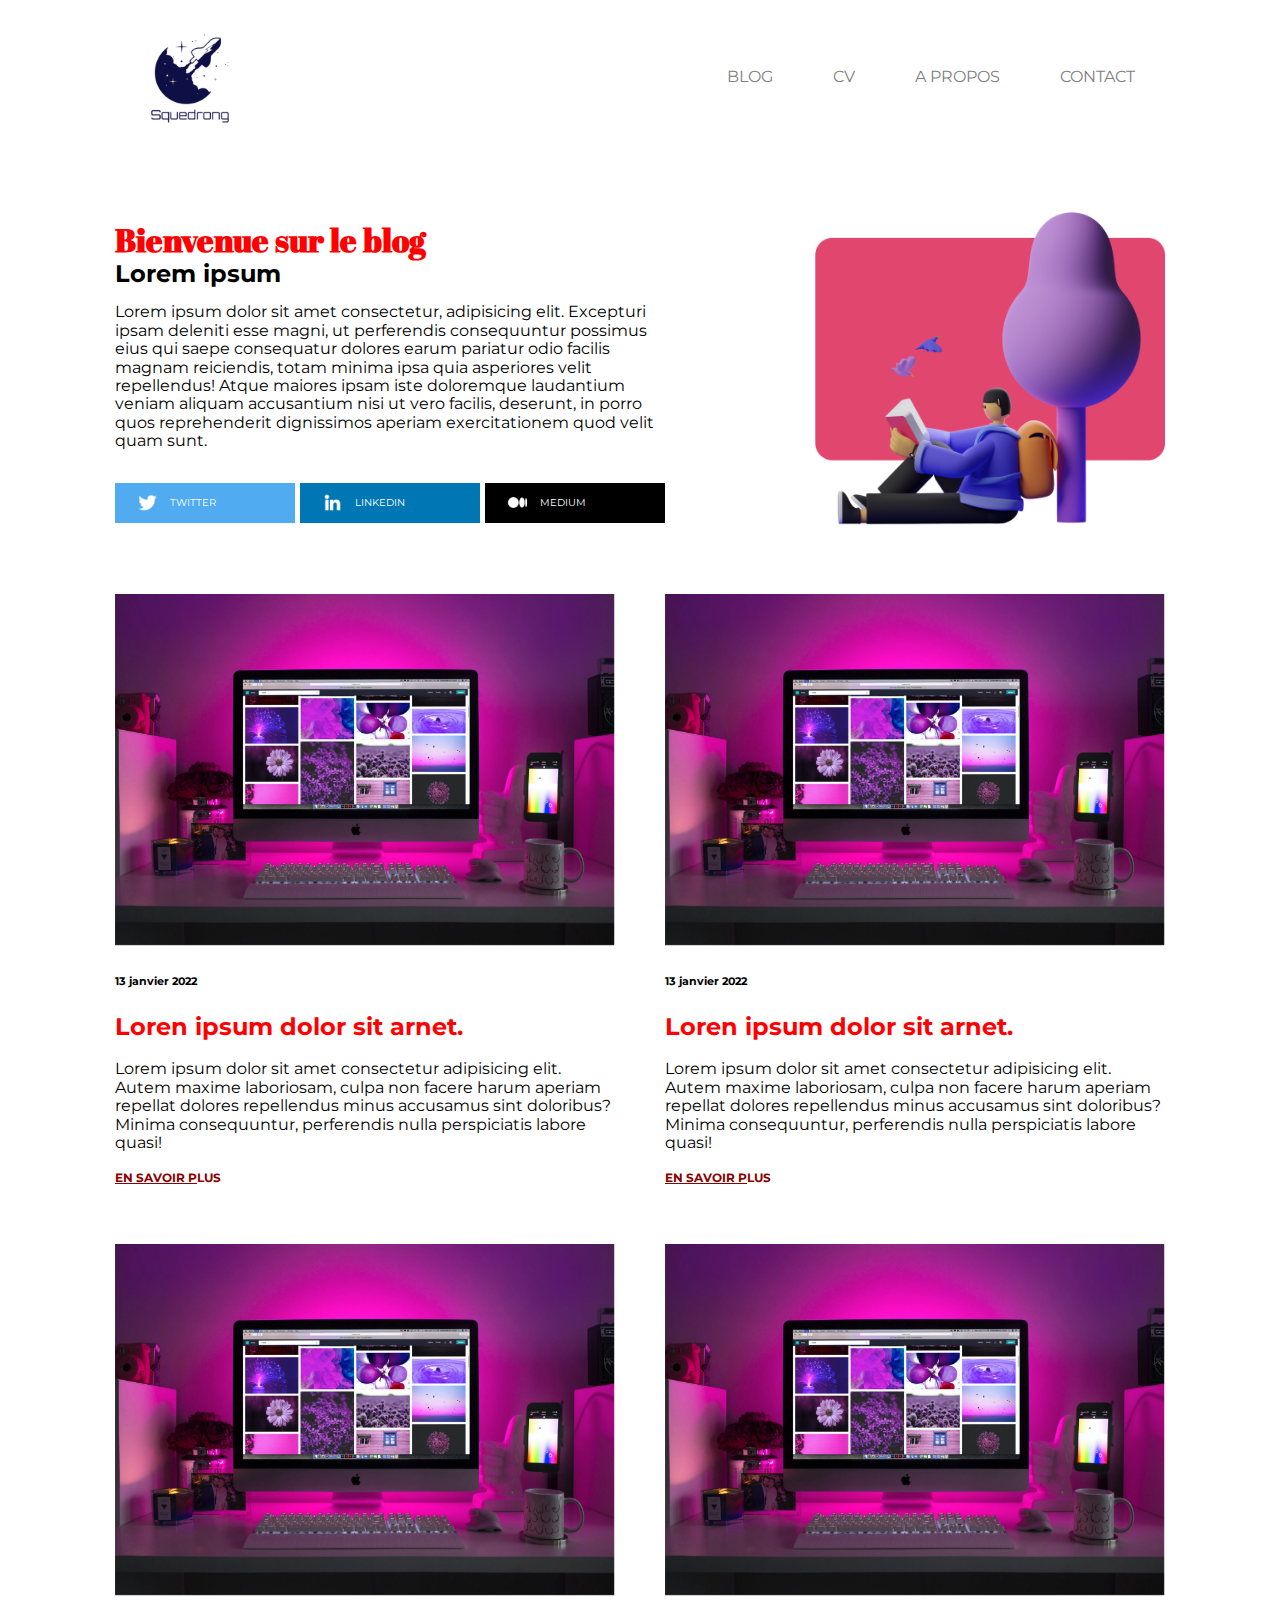
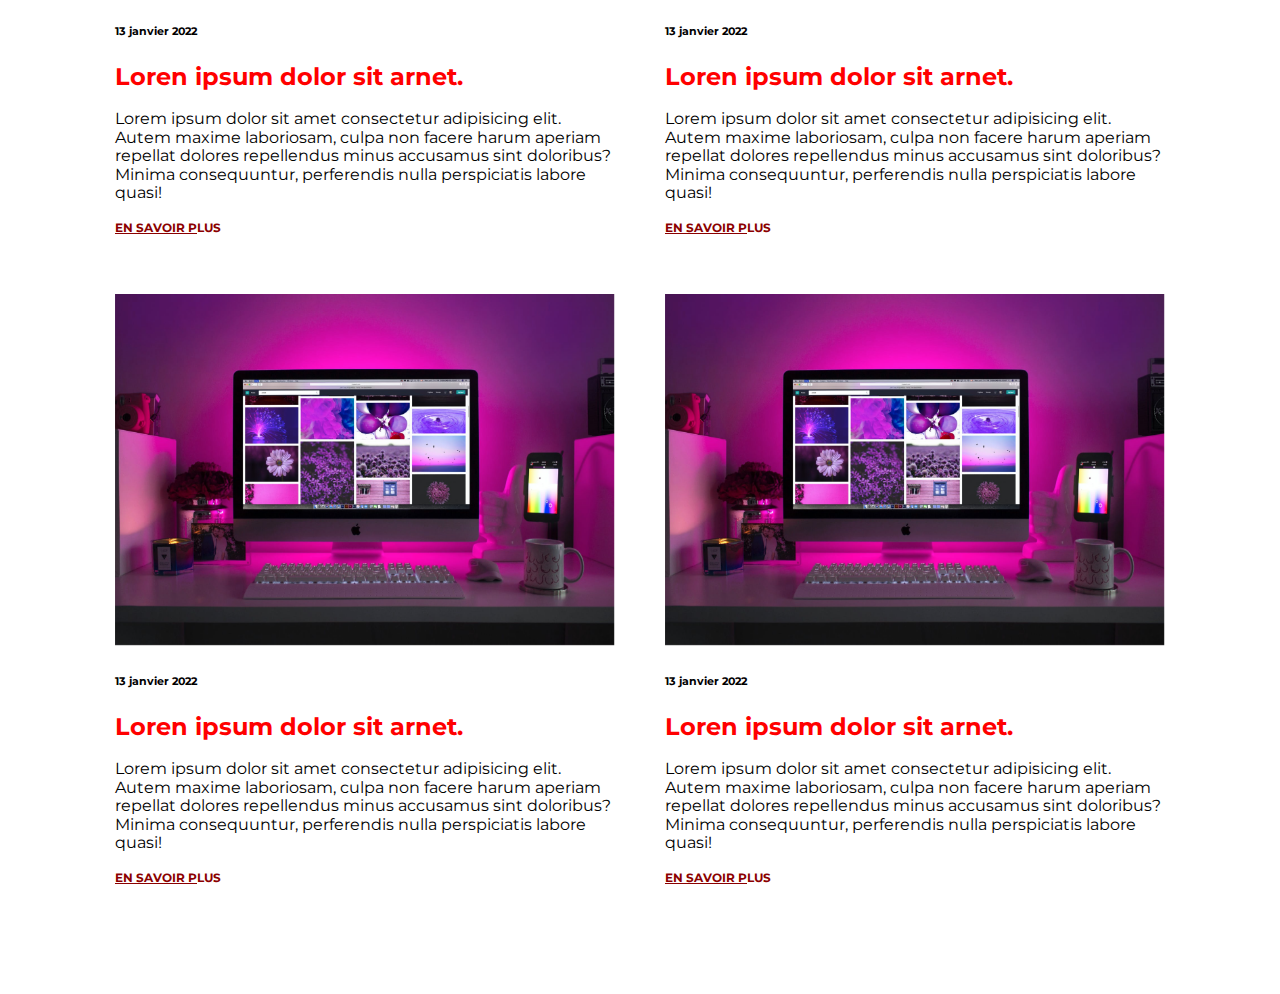
<file: index.html>
<!DOCTYPE html>
<html lang="fr">

<head>
    <meta charset="UTF-8" />
    <link rel="stylesheet" href="./style/normalize.css" />
    <link rel="stylesheet" href="./style/style.css" />
    <link rel="stylesheet" href="./style/index.css" />
    <link rel="preconnect" href="https://fonts.googleapis.com" />
    <link rel="preconnect" href="https://fonts.gstatic.com" crossorigin />
    <link href="https://fonts.googleapis.com/css2?family=Abril+Fatface&family=Montserrat&display=swap"
        rel="stylesheet" />
    <title>Blog</title>
</head>

<body>
    <nav>
        <a href="#"><img class="logo" src="image/logo.png" alt="logo"></a>

        <ul>
            <li><a class="lien_nav" href="index.html">BLOG</a></li>
            <li><a class="lien_nav" href="cv.html">CV</a></li>
            <li><a class="lien_nav" href="apropos.html">A PROPOS</a></li>
            <li><a class="lien_nav" href="contact.html">CONTACT</a></li>
        </ul>
    </nav>

    <div class="social">
        <div class="bas">
            <h1>Bienvenue sur le blog</h1>
            <h2 class="sous_titre">Lorem ipsum</h2>
            <p>
                Lorem ipsum dolor sit amet consectetur, adipisicing elit. Excepturi
                ipsam deleniti esse magni, ut perferendis consequuntur possimus eius
                qui saepe consequatur dolores earum pariatur odio facilis magnam
                reiciendis, totam minima ipsa quia asperiores velit repellendus! Atque
                maiores ipsam iste doloremque laudantium veniam aliquam accusantium
                nisi ut vero facilis, deserunt, in porro quos reprehenderit
                dignissimos aperiam exercitationem quod velit quam sunt.
            </p>

            <ul class="boutonlien">
                <li>
                    <a href="https://twitter.com" target="_blank" class="boutonlien1"><img src="image/twitter.png"
                            class="im1" alt="twitter" />TWITTER</a>
                </li>
                <li>
                    <a href="https://www.linkedin.com" target="_blank" class="boutonlien2"><img src="image/linkedin.png"
                            class="im1" alt="linkedin" />LINKEDIN</a>
                </li>
                <li>
                    <a href="https://medium.com" target="_blank" class="boutonlien3"><img src="image/medium.png"
                            class="im1" alt="medium" />MEDIUM</a>
                </li>
            </ul>
        </div>
        <img class="logo2" src="image/illustration.png" alt="illustration" />
    </div>
    <main>
        <div class="container">
            <div class="article">
                <img src="image/ordi.PNG" alt="photo post 1" />
                <h6>13 janvier 2022</h6>
                <h2>Loren ipsum dolor sit arnet.</h2>
                <p>
                    Lorem ipsum dolor sit amet consectetur adipisicing elit. Autem
                    maxime laboriosam, culpa non facere harum aperiam repellat dolores
                    repellendus minus accusamus sint doloribus? Minima consequuntur,
                    perferendis nulla perspiciatis labore quasi!
                </p>
                <a href="article.html"><span>EN SAVOIR P</span>LUS</a>
            </div>
            <div class="article">
                <img src="image/ordi.PNG" alt="photo post 1" />
                <h6>13 janvier 2022</h6>
                <h2>Loren ipsum dolor sit arnet.</h2>
                <p>
                    Lorem ipsum dolor sit amet consectetur adipisicing elit. Autem
                    maxime laboriosam, culpa non facere harum aperiam repellat dolores
                    repellendus minus accusamus sint doloribus? Minima consequuntur,
                    perferendis nulla perspiciatis labore quasi!
                </p>
                <a href="article.html"><span>EN SAVOIR P</span>LUS</a>
            </div>
            <div class="article">
                <img src="image/ordi.PNG" alt="photo post 1" />
                <h6>13 janvier 2022</h6>
                <h2>Loren ipsum dolor sit arnet.</h2>
                <p>
                    Lorem ipsum dolor sit amet consectetur adipisicing elit. Autem
                    maxime laboriosam, culpa non facere harum aperiam repellat dolores
                    repellendus minus accusamus sint doloribus? Minima consequuntur,
                    perferendis nulla perspiciatis labore quasi!
                </p>
                <a href="article.html"><span>EN SAVOIR P</span>LUS</a>
            </div>
            <div class="article">
                <img src="image/ordi.PNG" alt="photo post 1" />
                <h6>13 janvier 2022</h6>
                <h2>Loren ipsum dolor sit arnet.</h2>
                <p>
                    Lorem ipsum dolor sit amet consectetur adipisicing elit. Autem
                    maxime laboriosam, culpa non facere harum aperiam repellat dolores
                    repellendus minus accusamus sint doloribus? Minima consequuntur,
                    perferendis nulla perspiciatis labore quasi!
                </p>
                <a href="article.html"><span>EN SAVOIR P</span>LUS</a>
            </div>
            <div class="article">
                <img src="image/ordi.PNG" alt="photo post 1" />
                <h6>13 janvier 2022</h6>
                <h2>Loren ipsum dolor sit arnet.</h2>
                <p>
                    Lorem ipsum dolor sit amet consectetur adipisicing elit. Autem
                    maxime laboriosam, culpa non facere harum aperiam repellat dolores
                    repellendus minus accusamus sint doloribus? Minima consequuntur,
                    perferendis nulla perspiciatis labore quasi!
                </p>
                <a href="article.html"><span>EN SAVOIR P</span>LUS</a>
            </div>
            <div class="article">
                <img src="image/ordi.PNG" alt="photo post 1" />
                <h6>13 janvier 2022</h6>
                <h2>Loren ipsum dolor sit arnet.</h2>
                <p>
                    Lorem ipsum dolor sit amet consectetur adipisicing elit. Autem
                    maxime laboriosam, culpa non facere harum aperiam repellat dolores
                    repellendus minus accusamus sint doloribus? Minima consequuntur,
                    perferendis nulla perspiciatis labore quasi!
                </p>
                <a href="article.html"><span>EN SAVOIR P</span>LUS</a>
            </div>
        </div>
    </main>
</body>

</html>
</file>
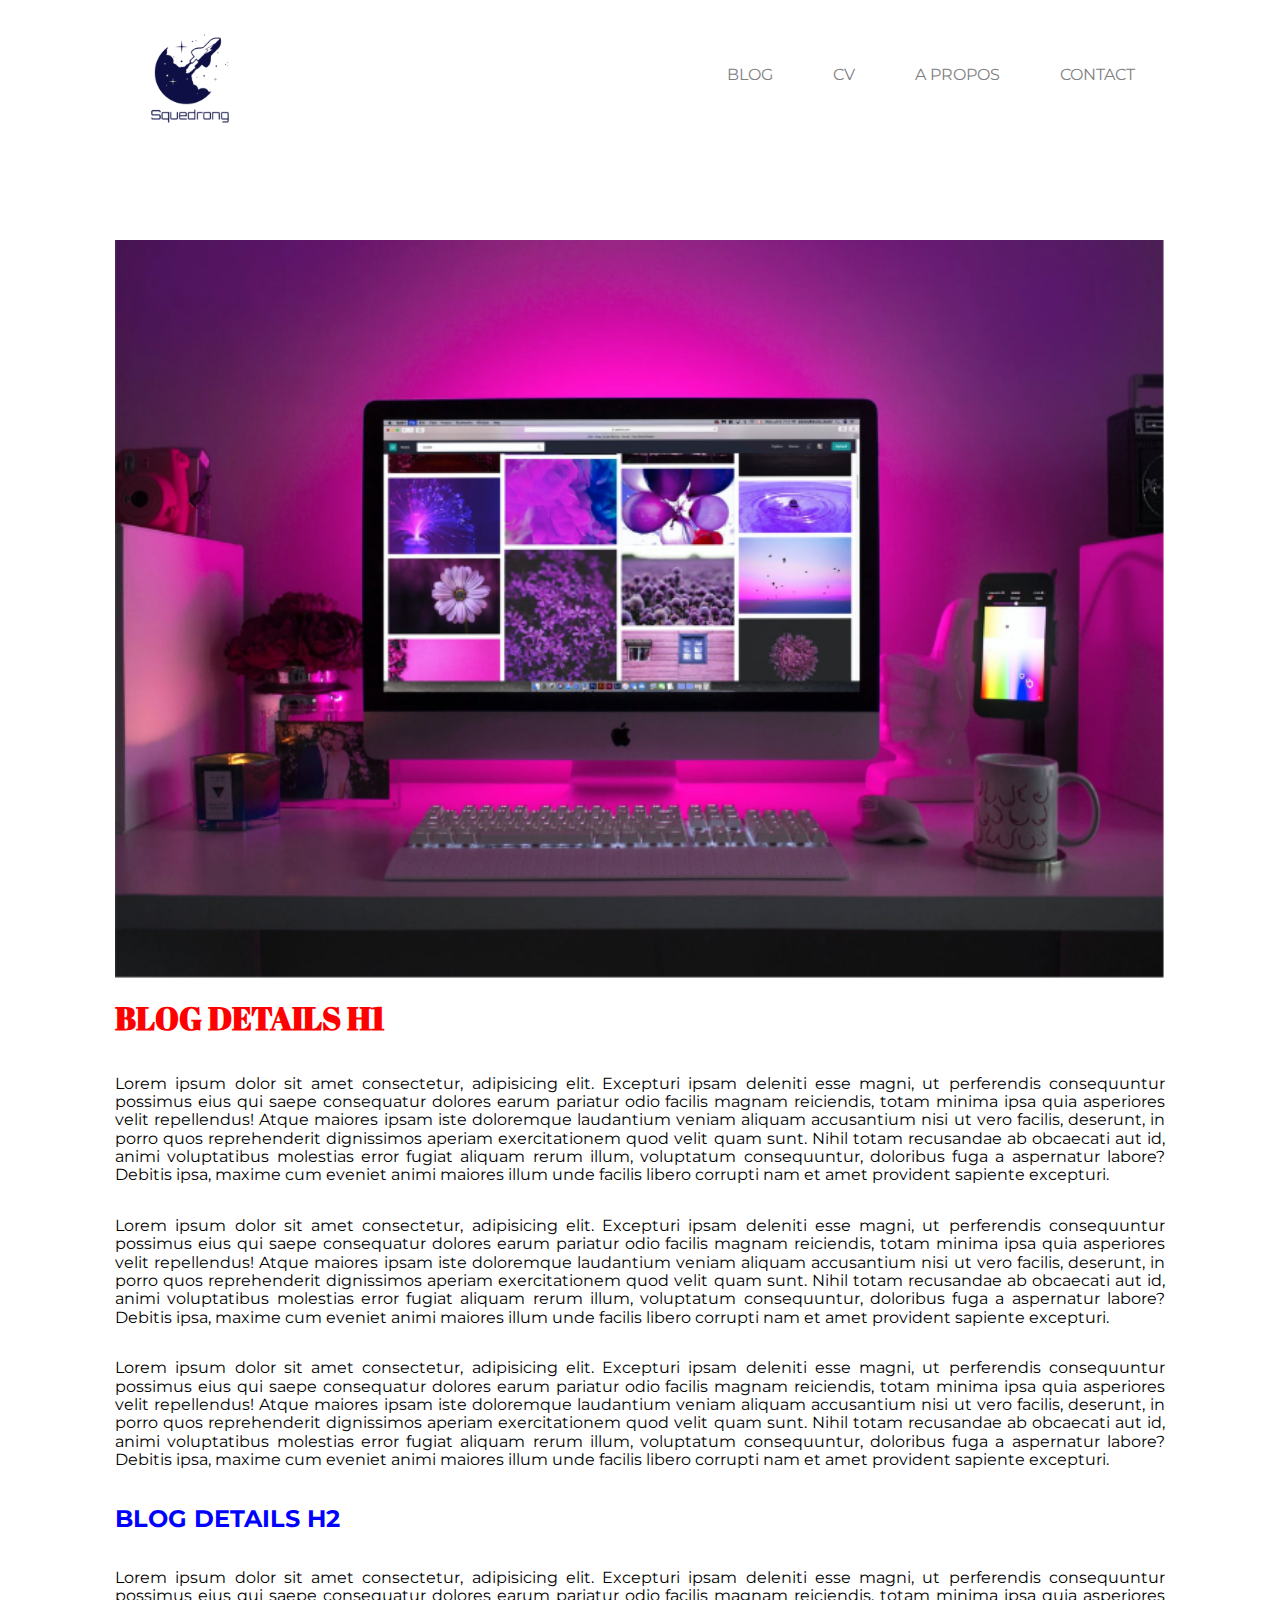
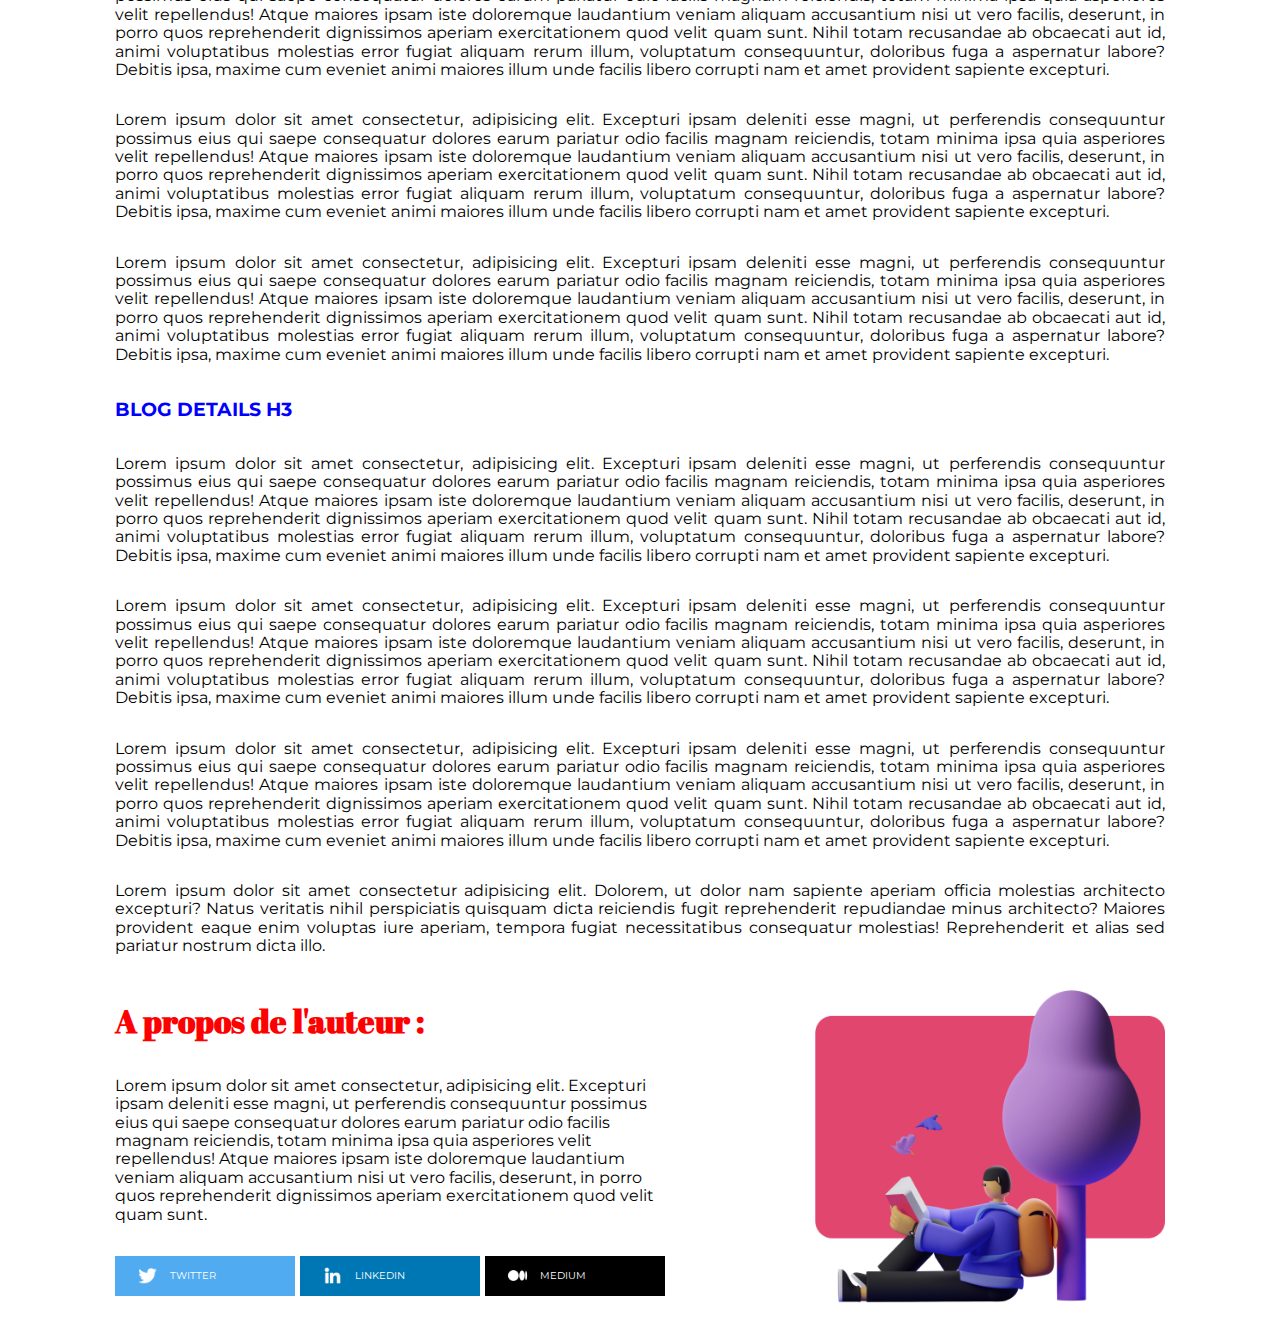
<file: article.html>
<!DOCTYPE html>
<html lang="fr">

<head>
  <meta charset="UTF-8" />
  <title>Post de blog</title>
  <link rel="stylesheet" href="./style/normalize.css" />
  <link rel="stylesheet" href="style/style.css">
  <link rel="stylesheet" href="style/article.css">
  <link rel="preconnect" href="https://fonts.googleapis.com">
  <link rel="preconnect" href="https://fonts.gstatic.com" crossorigin>
  <link href="https://fonts.googleapis.com/css2?family=Abril+Fatface&family=Montserrat&display=swap" rel="stylesheet">
</head>

<body>

  <nav>
    <a href="index.html"><img class="logo" src="image/logo.png" alt="logo"></a>

    <ul>
      <li><a class="lien_nav" href="index.html">BLOG</a></li>
      <li><a class="lien_nav" href="cv.html">CV</a></li>
      <li><a class="lien_nav" href="apropos.html">A PROPOS</a></li>
      <li><a class="lien_nav" href="contact.html">CONTACT</a></li>
    </ul>
  </nav>

  <main>
    <img class="illustration" src="image/ordi.PNG" alt="ordi">

    <h1>BLOG DETAILS H1</h1>

    <p>Lorem ipsum dolor sit amet consectetur, adipisicing elit. Excepturi ipsam deleniti esse magni, ut perferendis
      consequuntur possimus eius qui saepe consequatur dolores earum pariatur odio facilis magnam reiciendis,
      totam minima ipsa quia asperiores velit repellendus! Atque maiores ipsam iste doloremque laudantium veniam
      aliquam accusantium nisi ut vero facilis, deserunt, in porro quos reprehenderit dignissimos aperiam
      exercitationem quod velit quam sunt. Nihil totam recusandae ab obcaecati aut id, animi voluptatibus
      molestias error fugiat aliquam rerum illum, voluptatum consequuntur, doloribus fuga a aspernatur labore?
      Debitis ipsa, maxime cum eveniet animi maiores illum unde facilis libero corrupti nam et amet provident
      sapiente excepturi.</p>
    <p>Lorem ipsum dolor sit amet consectetur, adipisicing elit. Excepturi ipsam deleniti esse magni, ut perferendis
      consequuntur possimus eius qui saepe consequatur dolores earum pariatur odio facilis magnam reiciendis,
      totam minima ipsa quia asperiores velit repellendus! Atque maiores ipsam iste doloremque laudantium veniam
      aliquam accusantium nisi ut vero facilis, deserunt, in porro quos reprehenderit dignissimos aperiam
      exercitationem quod velit quam sunt. Nihil totam recusandae ab obcaecati aut id, animi voluptatibus
      molestias error fugiat aliquam rerum illum, voluptatum consequuntur, doloribus fuga a aspernatur labore?
      Debitis ipsa, maxime cum eveniet animi maiores illum unde facilis libero corrupti nam et amet provident
      sapiente excepturi.</p>
    <p>Lorem ipsum dolor sit amet consectetur, adipisicing elit. Excepturi ipsam deleniti esse magni, ut perferendis
      consequuntur possimus eius qui saepe consequatur dolores earum pariatur odio facilis magnam reiciendis,
      totam minima ipsa quia asperiores velit repellendus! Atque maiores ipsam iste doloremque laudantium veniam
      aliquam accusantium nisi ut vero facilis, deserunt, in porro quos reprehenderit dignissimos aperiam
      exercitationem quod velit quam sunt. Nihil totam recusandae ab obcaecati aut id, animi voluptatibus
      molestias error fugiat aliquam rerum illum, voluptatum consequuntur, doloribus fuga a aspernatur labore?
      Debitis ipsa, maxime cum eveniet animi maiores illum unde facilis libero corrupti nam et amet provident
      sapiente excepturi.</p>

    <h2>BLOG DETAILS H2</h2>

    <p>Lorem ipsum dolor sit amet consectetur, adipisicing elit. Excepturi ipsam deleniti esse magni, ut perferendis
      consequuntur possimus eius qui saepe consequatur dolores earum pariatur odio facilis magnam reiciendis,
      totam minima ipsa quia asperiores velit repellendus! Atque maiores ipsam iste doloremque laudantium veniam
      aliquam accusantium nisi ut vero facilis, deserunt, in porro quos reprehenderit dignissimos aperiam
      exercitationem quod velit quam sunt. Nihil totam recusandae ab obcaecati aut id, animi voluptatibus
      molestias error fugiat aliquam rerum illum, voluptatum consequuntur, doloribus fuga a aspernatur labore?
      Debitis ipsa, maxime cum eveniet animi maiores illum unde facilis libero corrupti nam et amet provident
      sapiente excepturi.</p>
    <p>Lorem ipsum dolor sit amet consectetur, adipisicing elit. Excepturi ipsam deleniti esse magni, ut perferendis
      consequuntur possimus eius qui saepe consequatur dolores earum pariatur odio facilis magnam reiciendis,
      totam minima ipsa quia asperiores velit repellendus! Atque maiores ipsam iste doloremque laudantium veniam
      aliquam accusantium nisi ut vero facilis, deserunt, in porro quos reprehenderit dignissimos aperiam
      exercitationem quod velit quam sunt. Nihil totam recusandae ab obcaecati aut id, animi voluptatibus
      molestias error fugiat aliquam rerum illum, voluptatum consequuntur, doloribus fuga a aspernatur labore?
      Debitis ipsa, maxime cum eveniet animi maiores illum unde facilis libero corrupti nam et amet provident
      sapiente excepturi.</p>
    <p>Lorem ipsum dolor sit amet consectetur, adipisicing elit. Excepturi ipsam deleniti esse magni, ut perferendis
      consequuntur possimus eius qui saepe consequatur dolores earum pariatur odio facilis magnam reiciendis,
      totam minima ipsa quia asperiores velit repellendus! Atque maiores ipsam iste doloremque laudantium veniam
      aliquam accusantium nisi ut vero facilis, deserunt, in porro quos reprehenderit dignissimos aperiam
      exercitationem quod velit quam sunt. Nihil totam recusandae ab obcaecati aut id, animi voluptatibus
      molestias error fugiat aliquam rerum illum, voluptatum consequuntur, doloribus fuga a aspernatur labore?
      Debitis ipsa, maxime cum eveniet animi maiores illum unde facilis libero corrupti nam et amet provident
      sapiente excepturi.</p>

    <h3>BLOG DETAILS H3</h3>

    <p>Lorem ipsum dolor sit amet consectetur, adipisicing elit. Excepturi ipsam deleniti esse magni, ut perferendis
      consequuntur possimus eius qui saepe consequatur dolores earum pariatur odio facilis magnam reiciendis,
      totam minima ipsa quia asperiores velit repellendus! Atque maiores ipsam iste doloremque laudantium veniam
      aliquam accusantium nisi ut vero facilis, deserunt, in porro quos reprehenderit dignissimos aperiam
      exercitationem quod velit quam sunt. Nihil totam recusandae ab obcaecati aut id, animi voluptatibus
      molestias error fugiat aliquam rerum illum, voluptatum consequuntur, doloribus fuga a aspernatur labore?
      Debitis ipsa, maxime cum eveniet animi maiores illum unde facilis libero corrupti nam et amet provident
      sapiente excepturi.</p>
    <p>Lorem ipsum dolor sit amet consectetur, adipisicing elit. Excepturi ipsam deleniti esse magni, ut perferendis
      consequuntur possimus eius qui saepe consequatur dolores earum pariatur odio facilis magnam reiciendis,
      totam minima ipsa quia asperiores velit repellendus! Atque maiores ipsam iste doloremque laudantium veniam
      aliquam accusantium nisi ut vero facilis, deserunt, in porro quos reprehenderit dignissimos aperiam
      exercitationem quod velit quam sunt. Nihil totam recusandae ab obcaecati aut id, animi voluptatibus
      molestias error fugiat aliquam rerum illum, voluptatum consequuntur, doloribus fuga a aspernatur labore?
      Debitis ipsa, maxime cum eveniet animi maiores illum unde facilis libero corrupti nam et amet provident
      sapiente excepturi.</p>
    <p>Lorem ipsum dolor sit amet consectetur, adipisicing elit. Excepturi ipsam deleniti esse magni, ut perferendis
      consequuntur possimus eius qui saepe consequatur dolores earum pariatur odio facilis magnam reiciendis,
      totam minima ipsa quia asperiores velit repellendus! Atque maiores ipsam iste doloremque laudantium veniam
      aliquam accusantium nisi ut vero facilis, deserunt, in porro quos reprehenderit dignissimos aperiam
      exercitationem quod velit quam sunt. Nihil totam recusandae ab obcaecati aut id, animi voluptatibus
      molestias error fugiat aliquam rerum illum, voluptatum consequuntur, doloribus fuga a aspernatur labore?
      Debitis ipsa, maxime cum eveniet animi maiores illum unde facilis libero corrupti nam et amet provident
      sapiente excepturi.</p>
    <p>Lorem ipsum dolor sit amet consectetur adipisicing elit. Dolorem, ut dolor nam sapiente aperiam officia
      molestias architecto excepturi? Natus veritatis nihil perspiciatis quisquam dicta reiciendis fugit
      reprehenderit repudiandae minus architecto? Maiores provident eaque enim voluptas iure aperiam, tempora
      fugiat necessitatibus consequatur molestias! Reprehenderit et alias sed pariatur nostrum dicta illo.</p>

  </main>

  <div class="social">
    <div class="bas">
      <h1>A propos de l'auteur :</h1>

      <p>
        Lorem ipsum dolor sit amet consectetur, adipisicing elit. Excepturi
        ipsam deleniti esse magni, ut perferendis consequuntur possimus eius
        qui saepe consequatur dolores earum pariatur odio facilis magnam
        reiciendis, totam minima ipsa quia asperiores velit repellendus! Atque
        maiores ipsam iste doloremque laudantium veniam aliquam accusantium
        nisi ut vero facilis, deserunt, in porro quos reprehenderit
        dignissimos aperiam exercitationem quod velit quam sunt.
      </p>

      <ul class="boutonlien">
        <li>
          <a href="https://twitter.com/" target="_blank" class="boutonlien1"><img src="image/twitter.png" class="im1"
              alt="twitter" />TWITTER</a>
        </li>
        <li>
          <a href="https://www.linkedin.com/" target="_blank" class="boutonlien2"><img src="image/linkedin.png"
              class="im1" alt="linkedin" />LINKEDIN</a>
        </li>
        <li>
          <a href="https://medium.com/" target="_blank" class="boutonlien3"><img src="image/medium.png" class="im1"
              alt="medium" />MEDIUM</a>
        </li>
      </ul>
    </div>
    <img class="logo2" src="image/illustration.png" alt="illustration" />
  </div>

</body>

</html>
</file>
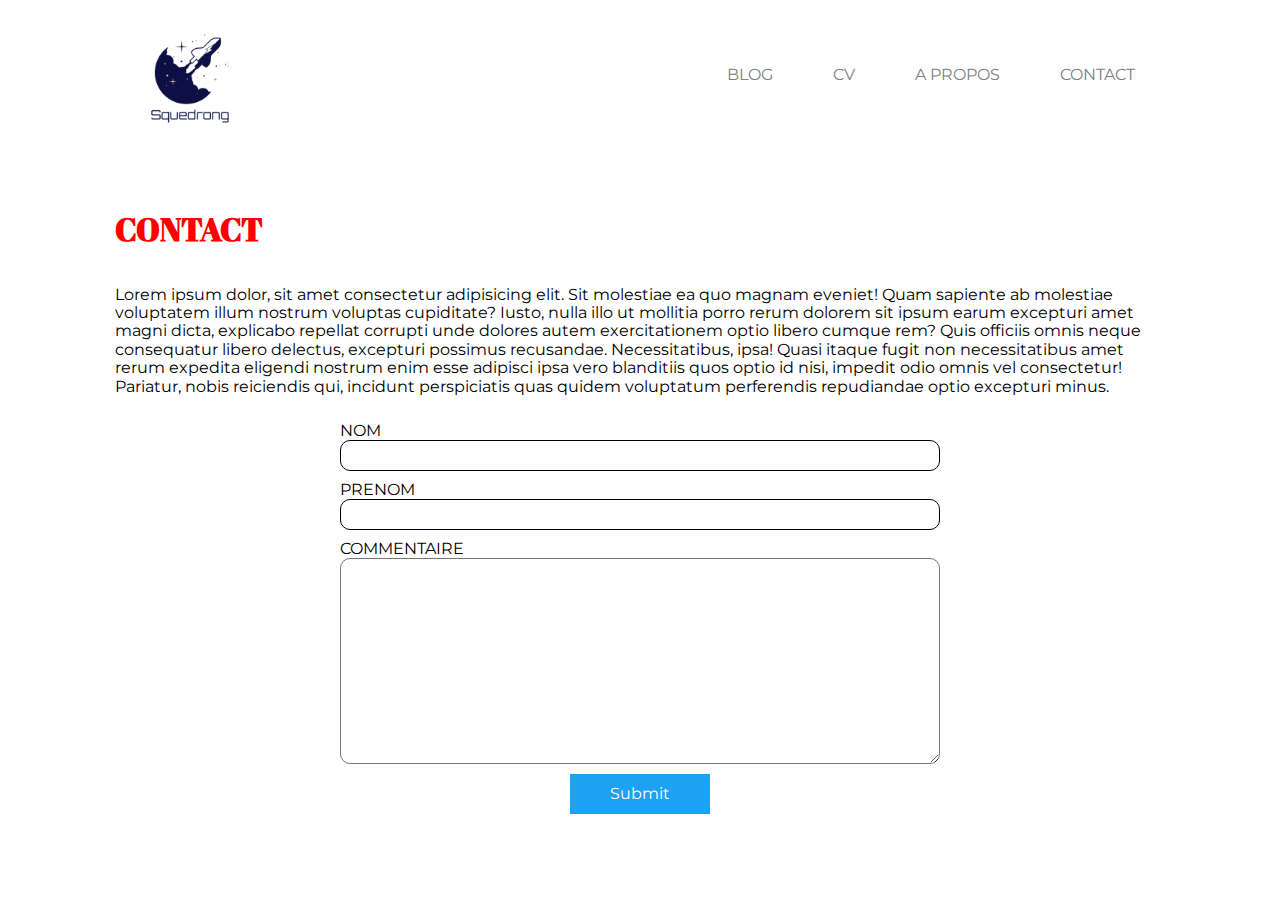
<file: contact.html>
<!DOCTYPE html>
<html lang="fr">

<head>
    <meta charset="UTF-8">
    <link rel="stylesheet" href="./style/normalize.css" />
    <link rel="stylesheet" href="style/style.css">
    <link rel="stylesheet" href="style/contact.css">
    <link rel="preconnect" href="https://fonts.googleapis.com">
    <link rel="preconnect" href="https://fonts.gstatic.com" crossorigin>
    <link href="https://fonts.googleapis.com/css2?family=Abril+Fatface&family=Montserrat&display=swap" rel="stylesheet">
    <title>Document</title>
</head>

<body>
    <nav>
        <img class="logo" src="image/logo.png" alt="logo">

        <ul>
            <li><a class="lien_nav" href="index.html">BLOG</a></li>
            <li><a class="lien_nav" href="cv.html">CV</a></li>
            <li><a class="lien_nav" href="apropos.html">A PROPOS</a></li>
            <li><a class="lien_nav" href="contact.html">CONTACT</a></li>
        </ul>
    </nav>

    <main>
        <h1>CONTACT</h1>
        <p>Lorem ipsum dolor, sit amet consectetur adipisicing elit. Sit molestiae ea quo magnam eveniet! Quam sapiente
            ab molestiae voluptatem illum nostrum voluptas cupiditate? Iusto, nulla illo ut mollitia porro rerum dolorem
            sit ipsum earum excepturi amet magni dicta, explicabo repellat corrupti unde dolores autem exercitationem
            optio libero cumque rem? Quis officiis omnis neque consequatur libero delectus, excepturi possimus
            recusandae. Necessitatibus, ipsa! Quasi itaque fugit non necessitatibus amet rerum expedita eligendi nostrum
            enim esse adipisci ipsa vero blanditiis quos optio id nisi, impedit odio omnis vel consectetur! Pariatur,
            nobis reiciendis qui, incidunt perspiciatis quas quidem voluptatum perferendis repudiandae optio excepturi
            minus.</p>

        <form method="POST" action="#">
            <label for="nom">NOM</label>
            <input id="nom" type="text" name="nom" tabindex="1" />

            <label for="prénom">PRENOM</label>
            <input id="prénom" type="text" name="prénom" tabindex="2" />

            <label for="commentaire">COMMENTAIRE</label>
            <textarea id="commentaire" tabindex="3"></textarea>

            <input class="envoyer" type="submit" name="envoyer" />
        </form>
    </main>
</body>

</html>
</file>
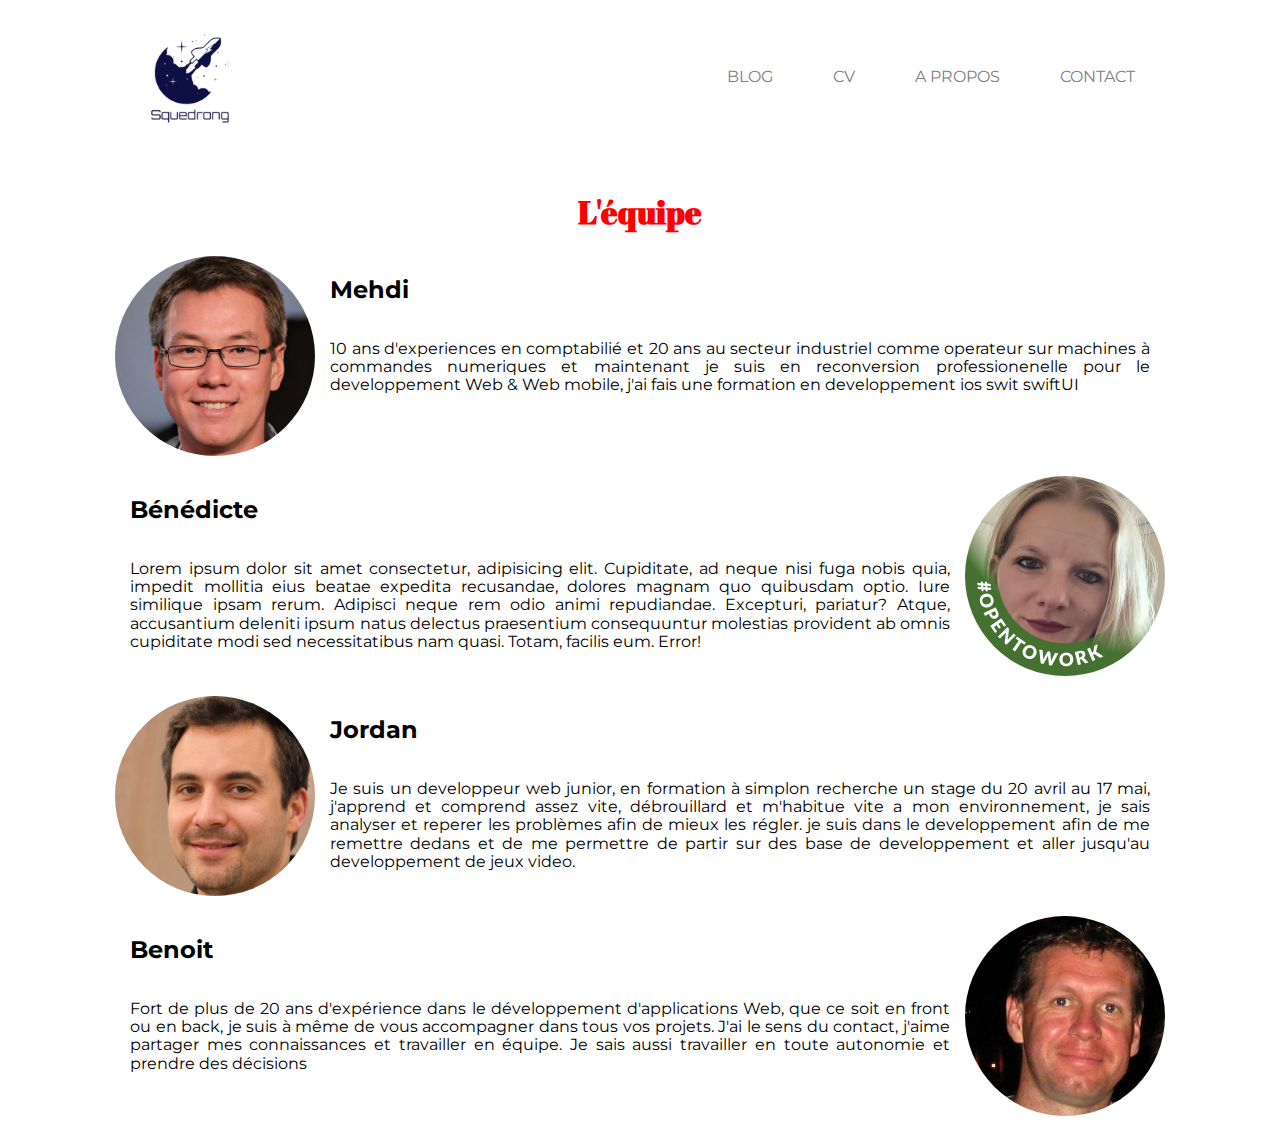
<file: cv.html>
<!DOCTYPE html>
<html lang="fr">

<head>
    <meta charset="UTF-8" />
    <link rel="stylesheet" href="./style/normalize.css" />
    <link rel="stylesheet" href="style/style.css" />
    <link rel="stylesheet" href="style/cv.css" />
    <link rel="preconnect" href="https://fonts.googleapis.com" />
    <link rel="preconnect" href="https://fonts.gstatic.com" crossorigin />
    <link href="https://fonts.googleapis.com/css2?family=Abril+Fatface&family=Montserrat&display=swap"
        rel="stylesheet" />
    <title>C.V.</title>
</head>

<body>
    <nav>
        <a href="#"><img class="logo" src="image/logo.png" alt="logo"></a>

        <ul>
            <li><a class="lien_nav" href="index.html">BLOG</a></li>
            <li><a class="lien_nav" href="cv.html">CV</a></li>
            <li><a class="lien_nav" href="apropos.html">A PROPOS</a></li>
            <li><a class="lien_nav" href="contact.html">CONTACT</a></li>
        </ul>
    </nav>

    <main class="ids">

        <h1>L'équipe</h1>
        <article>
            <section class="resume">
                <h2 class="sous_titre">Mehdi</h2>
                <p>
                    10 ans d'experiences en comptabilié et 20 ans au secteur industriel comme operateur sur machines à
                    commandes numeriques
                    et maintenant je suis en reconversion professionenelle pour le developpement Web & Web mobile, j'ai
                    fais une formation
                    en developpement ios swit swiftUI

                </p>
            </section>
            <img class="photo-profil" src="image/mehdi.jpg" alt="mehdi">
        </article>

        <article>
            <section class="resume">
                <h2 class="sous_titre">Bénédicte</h2>
                <p>
                    Lorem ipsum dolor sit amet consectetur, adipisicing elit. Cupiditate, ad neque nisi fuga nobis quia,
                    impedit mollitia eius beatae expedita recusandae, dolores magnam quo quibusdam optio. Iure similique
                    ipsam rerum.
                    Adipisci neque rem odio animi repudiandae. Excepturi, pariatur? Atque, accusantium deleniti ipsum
                    natus delectus praesentium consequuntur molestias provident ab omnis cupiditate modi sed
                    necessitatibus nam quasi. Totam, facilis eum. Error!
                </p>
            </section>
            <img class="photo-profil" src="image/benedicte.jpg" alt="mehdi">
        </article>


        <article>
            <section class="resume">
                <h2 class="sous_titre">Jordan</h2>
                <p>
                    Je suis un developpeur web junior, en formation à simplon recherche un stage du 20 avril au 17 mai,
                    j'apprend et comprend assez vite, débrouillard et m'habitue vite a mon environnement,
                    je sais analyser et reperer les problèmes afin de mieux les régler.
                    je suis dans le developpement afin de me remettre dedans et de me permettre de partir sur
                    des base de developpement et aller jusqu'au developpement de jeux video.
                </p>
            </section>
            <img class="photo-profil" src="image/jordan.jpg" alt="mehdi">
        </article>


        <article>
            <section class="resume">
                <h2 class="sous_titre">Benoit</h2>
                <p>
                    Fort de plus de 20 ans d'expérience dans le développement d'applications Web, que ce soit en front
                    ou en back, je suis à même de vous accompagner dans tous vos projets. J'ai le sens du contact,
                    j'aime partager mes connaissances et travailler en équipe. Je sais aussi travailler en toute
                    autonomie et prendre des décisions
                </p>
            </section>
            <img class="photo-profil" src="image/benoit.jpg" alt="mehdi">
        </article>
    </main>
</body>

</html>
</file>
<file: style/style.css>
body {
    font-family: 'Montserrat', sans-serif;
}

h1 {
    font-family: 'Abril Fatface', cursive;
}

h1, h2 {
    color: red;
}

.sous_titre {
    color: black;
}

nav {
    display: flex;
    align-items: center;
    justify-content: space-between;
    max-width: 1050px;
    margin: auto;
    margin-bottom: 40px;
}

ul {
    display: flex;
}

li {
    list-style-type: none;
    padding: 30px;
}

a {
    text-decoration: none;
    color: grey;
}

.lien_nav:visited {
    color: grey;
}

.lien_nav:hover {
    color: blue;
}

.logo {
    width: 150px;
}

.social {
    display: flex;
    align-items: center;
    justify-content: space-between;
    max-width: 1050px;
    margin: auto;
}

.bas {
    display: flex;
    flex-direction: column;
    max-width: 1050px;
}

.logo2 {
    width: 350px;
    height: 350px;
    padding-left: 150px;
}

.boutonlien {
    padding: 0;
    justify-content: space-between;
}

.boutonlien li {
    padding: 0;
}

.boutonlien li a {
    display: flex;
    align-items: center;
    margin: 0 auto;
    text-align: center;
}

.boutonlien1, .boutonlien2, .boutonlien3 {
    margin: 20px 0;
    font-family: 'Montserrat';
    font-size: 10px;
    text-decoration: none;
    color: white;
    width: 180px;
    height: 40px;
}

.boutonlien1 {
    background-color: #50abf1;
}

.boutonlien2 {
    background-color: #0077b5;
}

.boutonlien3 {
    background-color: black;
}

.im1 {
    width: 25px;
    height: 25px;
    padding-right: 10px;
    margin-left: 20px;
    text-decoration: none;
}
</file>
<file: style/index.css>
.sous_titre {
  margin: 0;
  margin-top: -20px;
}

.container {
  display: flex;
  max-width: 1050px;
  justify-content: space-between;
  flex-wrap: wrap;
  margin: 50px auto;
}

img {
  width: 500px;
  height: fit-content;
  text-align: center;
}

.article {
  width: 500px;
  height: 650px;
}

.article a {
  color: darkred;
  font-size: 12px;
  font-weight: bold;
}

span {
  text-decoration: underline;
}
</file>
<file: style/article.css>
h1 {
    color: red;
}

h2, h3 {
    color: blue;
}

main p {
    text-align: justify;
}

.illustration {
    width: 1200px;
}

main {
    display: flex;
    max-width: 1050px;
    margin: auto;
    flex-direction: column;
}

a:hover {
    color: blue;
}

.logo {
    width: 150px;
    height: 150px;
    vertical-align: bottom;
}

.illustration {
    margin-top: 50px;
    width: 1050px;
}
</file>
<file: style/contact.css>
main {
    display: flex;
    max-width: 1050px;
    margin: auto;
    flex-direction: column;

}

form {
    display: flex;
    flex-direction: column;
    width: 600px;
    margin: auto;
}

input[type="text"] {
    border-radius: 10px;
    border: 1px solid black;
    padding: 5px;
}

textarea {
    height: 200px;
    border-radius: 10px;
}

.envoyer {
    font-family: 'Montserrat';
    color: white;
    background-color: #1da1f3;
    width: 140px;
    height: 40px;
    border: none;
    margin: 10px auto 0 auto;
}

.envoyer:hover {
    color: blue;
}

label {
    margin-top: 10px;
}
</file>
<file: style/cv.css>
.ids {
    display: flex;
    flex-wrap: wrap;
    flex-direction: column;
}

h1 {
    /* haut | droit | bas | gauche */
    margin: 0 auto 25px auto;
}

article {
    margin: auto;
    max-width: 1050px;
    display: flex;
    flex-direction: row;
    margin-bottom: 20px;
}

.resume {
    display: flex;
    flex-direction: column;
}

.resume p, .resume h2 {
    padding: 0 15px;
    text-align: justify;
}

.photo-profil {
    width: 200px;
    border-radius: 50%;
}

article:nth-of-type(n + 1) {
    flex-direction: row;
}

article:nth-of-type(2n + 1) {
    flex-direction: row-reverse;
}
</file>
